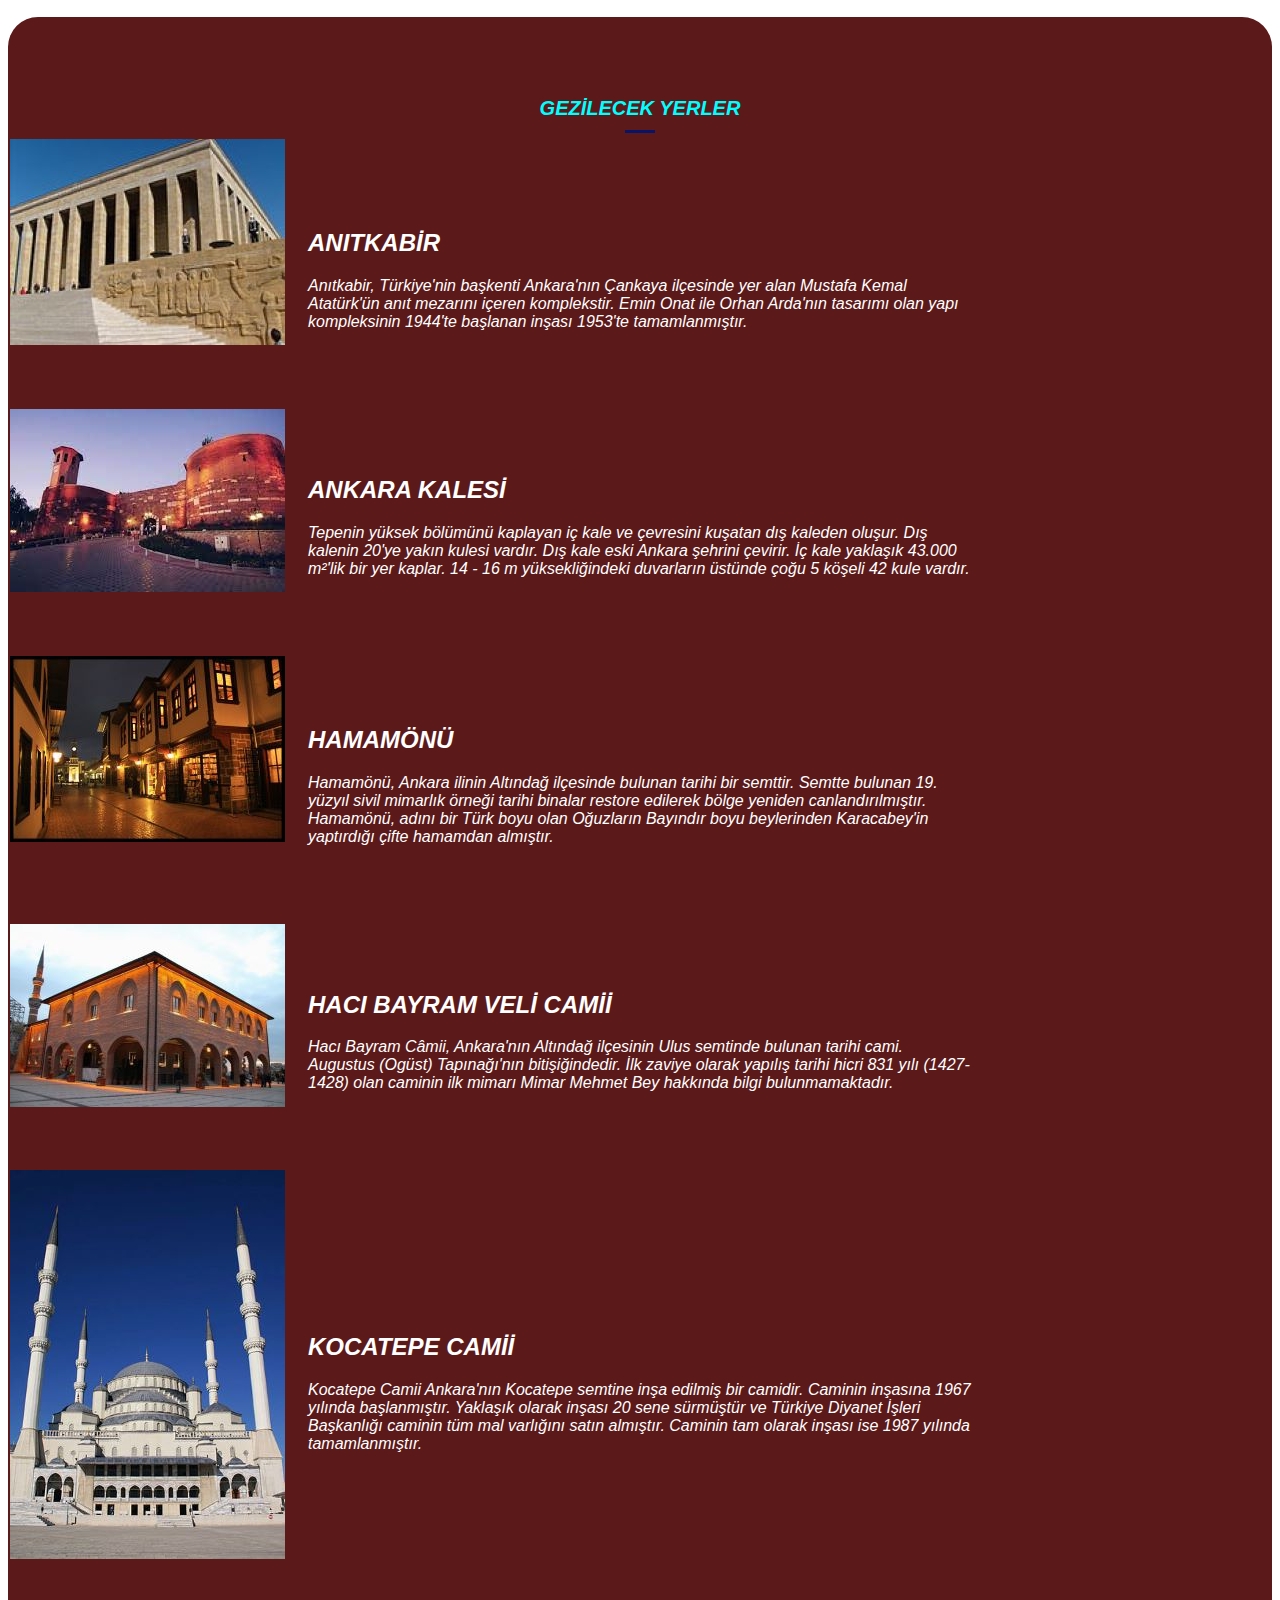
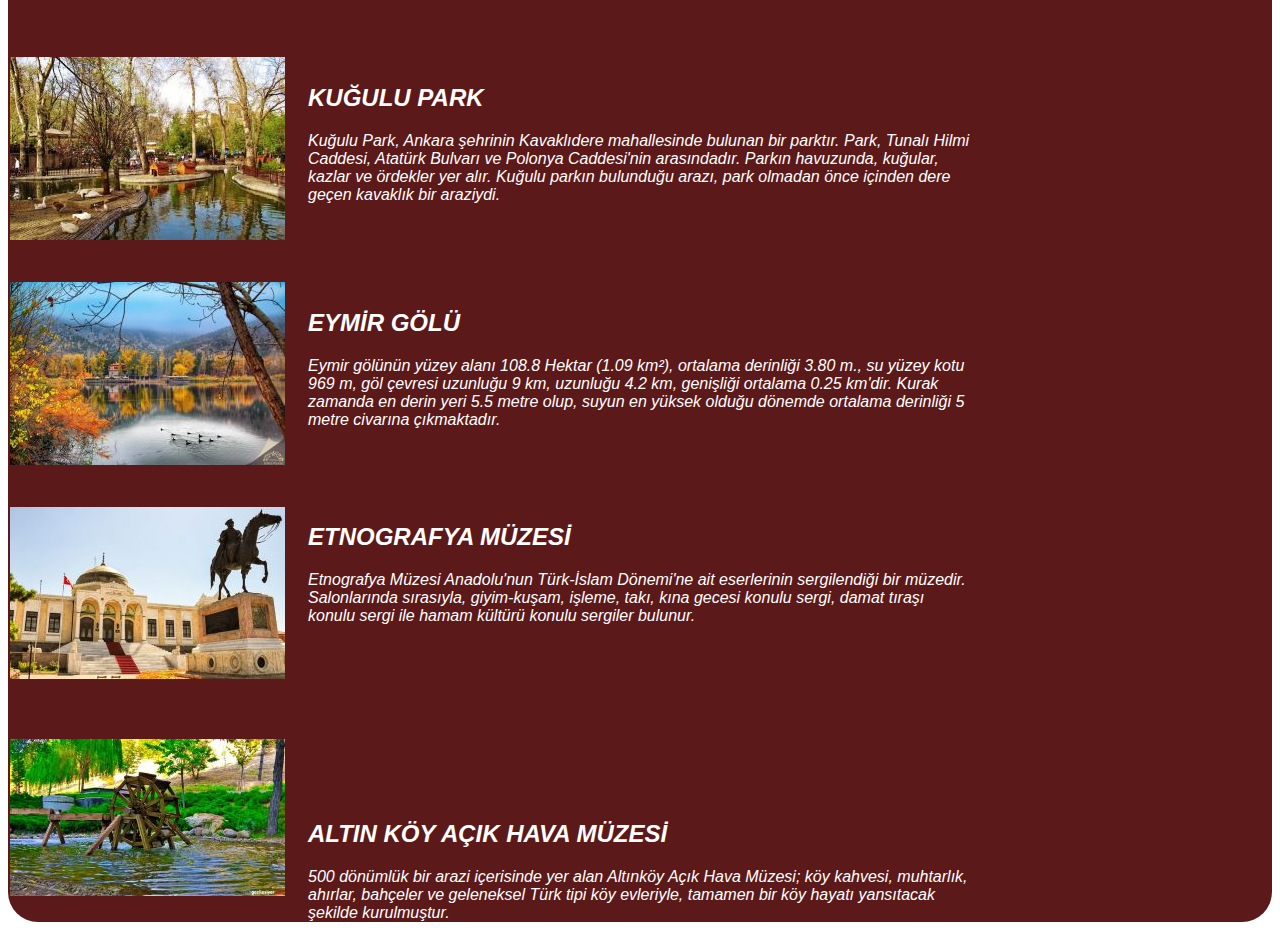
<file: gezilecek_yerler.html>
<!DOCTYPE html>
<html lang="en">
<head>
<meta charset="UTF-8">
<meta name="viewport" content="width-device-witdh, initial-scale=1.0">
<title>GEZİLECEK YERLER</title>
<link href="css/style.css" rel="stylesheet">
</head>
<body>
    <div class="gezilecek_yerler_container">
        <div class="gezilecek_yerler_title">
            <h2>GEZİLECEK YERLER</h2>
        </div>
        
    <div class="anıtkabir_resim">

<img src="anıtkabir.jpg" title="ANITKABİR"></div>
    
<div class="anıtkabir_metin">
<p>
    <h2>ANITKABİR</h2>
    Anıtkabir, Türkiye'nin başkenti Ankara'nın Çankaya ilçesinde yer alan Mustafa Kemal Atatürk'ün anıt mezarını içeren komplekstir. 
    Emin Onat ile Orhan Arda'nın tasarımı olan yapı kompleksinin 1944'te başlanan inşası 1953'te tamamlanmıştır.
</p>

<br><br><br><br>
</div>
<div class="ankarakalesi_resim">

    <img src="ankarakalesi.jpg" title="ANKARA KALESİ"></div>
        
    <div class="ankarakalesi_metin">
    <p>
        <h2>ANKARA KALESİ</h2>
         Tepenin yüksek bölümünü kaplayan iç kale ve çevresini kuşatan dış kaleden oluşur.
         Dış kalenin 20'ye yakın kulesi vardır. Dış kale eski Ankara şehrini çevirir. 
         İç kale yaklaşık 43.000 m²'lik bir yer kaplar.
         14 - 16 m yüksekliğindeki duvarların üstünde çoğu 5 köşeli 42 kule vardır.
    </p>
    </div>
    <br><br><br><br>
    <div class="hamamonu_resim">

        <img src="hamamönü.jpg" title="HAMAMONU"></div>
            
        <div class="hamamonu_metin">
        <p>
            <h2>HAMAMÖNÜ</h2>
            Hamamönü, Ankara ilinin Altındağ ilçesinde bulunan tarihi bir semttir.
            Semtte bulunan 19. yüzyıl sivil mimarlık örneği tarihi binalar restore edilerek bölge yeniden canlandırılmıştır.
            Hamamönü, adını bir Türk boyu olan Oğuzların Bayındır boyu beylerinden Karacabey'in yaptırdığı çifte hamamdan almıştır.
        </p>
        </div>
        <br><br><br><br>
        
        <div class="hacıbayramveli_resim">

            <img src="hacıbayramveli.jpg" title="HACI BAYRAM VELİ CAMİİ"></div>
                
            <div class="hacıbayramveli_metin">
            <p>
                <h2>HACI BAYRAM VELİ CAMİİ</h2>
                Hacı Bayram Câmii, Ankara'nın Altındağ ilçesinin Ulus semtinde bulunan tarihi cami.
                 Augustus (Ogüst) Tapınağı'nın bitişiğindedir.
                 İlk zaviye olarak yapılış tarihi hicri 831 yılı (1427-1428) olan caminin ilk mimarı Mimar Mehmet Bey hakkında bilgi bulunmamaktadır.
            </p>
        </div>
        <br><br><br><br>
        <div class="kocatepe_resim">

            <img src="kocatepecamii.jpg" title="KOCATEPE CAMİİ"></div>
                
            <div class="kocatepe_metin">
            <p>
                <h2>KOCATEPE CAMİİ</h2>
                Kocatepe Camii Ankara'nın Kocatepe semtine inşa edilmiş bir camidir.
                 Caminin inşasına 1967 yılında başlanmıştır.
                  Yaklaşık olarak inşası 20 sene sürmüştür ve Türkiye Diyanet İşleri Başkanlığı caminin tüm mal varlığını satın almıştır.
                 Caminin tam olarak inşası ise 1987 yılında tamamlanmıştır.
            </p>
            <br><br><br><br><br><br>
        </div>

       
        <br><br><br><br><br>
       <div class="kugulupark_resim">

        <img src="kugulupark.jpg" title="KUĞULU PARK"></div>
            
        <div class="kugulupark_metin">
        <p>
            <h2>KUĞULU PARK</h2>
            Kuğulu Park, Ankara şehrinin Kavaklıdere mahallesinde bulunan bir parktır.
             Park, Tunalı Hilmi Caddesi, Atatürk Bulvarı ve Polonya Caddesi'nin arasındadır.
              Parkın havuzunda, kuğular, kazlar ve ördekler yer alır.
             Kuğulu parkın bulunduğu arazı, park olmadan önce içinden dere geçen kavaklık bir araziydi.
        </p>
    </div>
    <br><br><br><br>
    <div class="eymir_resim">

        <img src="eymir.jpg" title="EYMİR GÖLÜ"></div>
            
        <div class="eymir_metin">
        <p>
            <h2>EYMİR GÖLÜ</h2>
            Eymir gölünün yüzey alanı 108.8 Hektar (1.09 km²), ortalama derinliği 3.80 m.,
             su yüzey kotu 969 m, göl çevresi uzunluğu 9 km, uzunluğu 4.2 km, genişliği ortalama 0.25 km'dir.
             Kurak zamanda en derin yeri 5.5 metre olup, suyun en yüksek olduğu dönemde ortalama derinliği 5 metre civarına çıkmaktadır.
        </p>
    </div>
    <br><br><br><br>
    
    <div class="etnografya_resim">

        <img src="etnografya.jpg" title="ETNOGRAFYA MÜZESİ"></div>
            
        <div class="etnografya_metin">
        <p>
            <h2>ETNOGRAFYA MÜZESİ</h2>
            Etnografya Müzesi Anadolu'nun Türk-İslam Dönemi'ne ait eserlerinin sergilendiği bir müzedir.
             Salonlarında sırasıyla, giyim-kuşam, işleme, takı, kına gecesi konulu sergi, damat tıraşı konulu sergi ile hamam kültürü konulu sergiler bulunur.
        </p>
    </div>
    <br><br><br><br><br><br>
    
    <div class="altınköy_resim">

        <img src="altınkoy.jpg" title="ALTIN KÖY AÇIK HAVA MÜZESİ"></div>
            
        <div class="altınköy_metin">
        <p>
            <h2>ALTIN KÖY AÇIK HAVA MÜZESİ</h2>
            500 dönümlük bir arazi içerisinde yer alan Altınköy Açık Hava Müzesi; köy kahvesi, muhtarlık, ahırlar,
             bahçeler ve geleneksel Türk tipi köy evleriyle, tamamen bir köy hayatı yansıtacak şekilde kurulmuştur.
        </p>
</body>
</html>
</file>
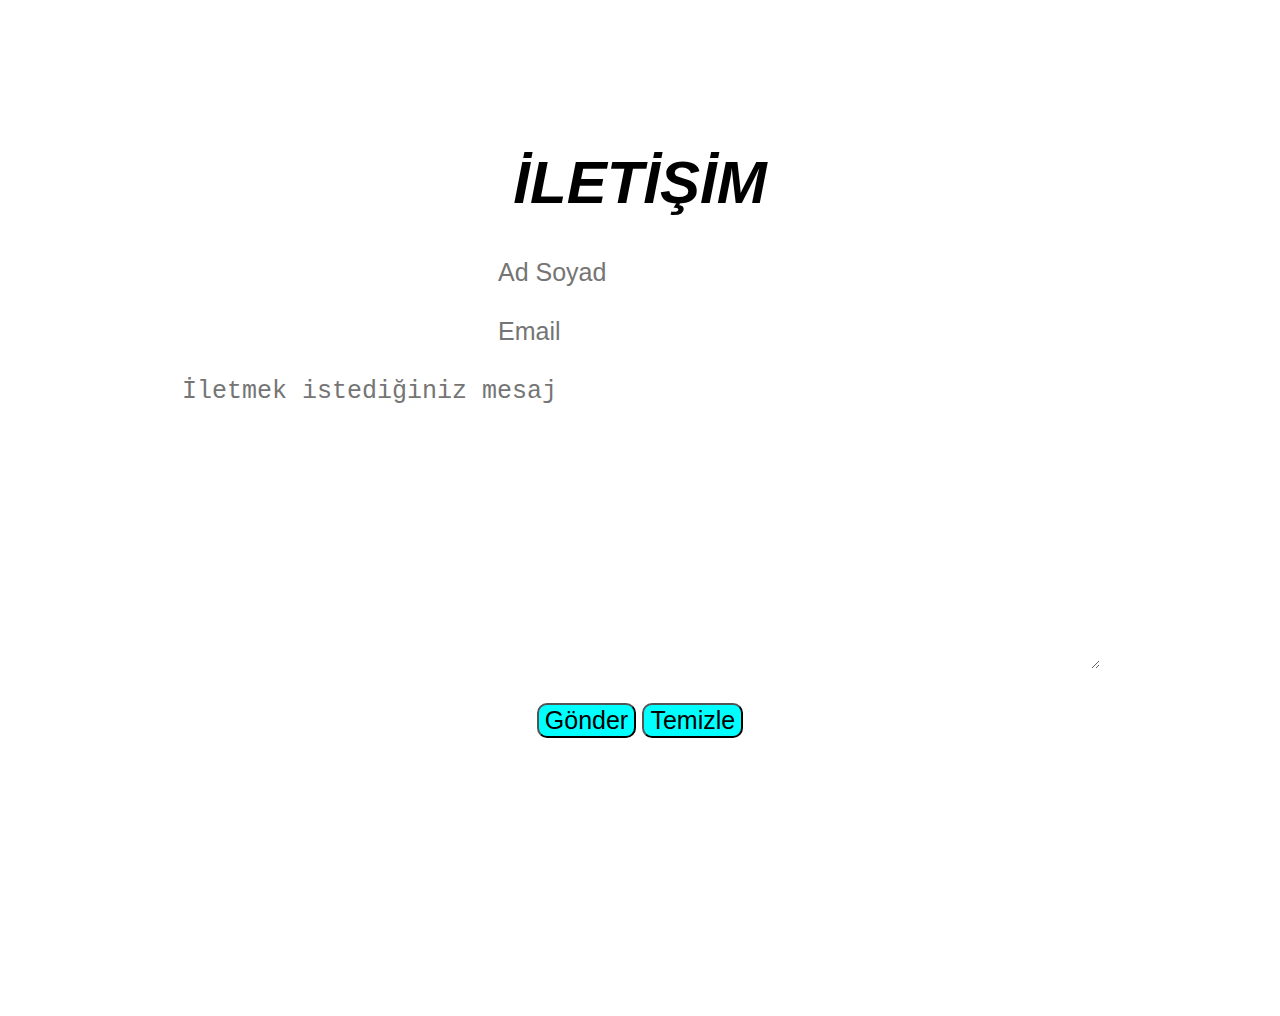
<file: iletişim.html>
<!DOCTYPE html>
<html lang="en">
<head>
    <meta charset="UTF-8">
    <meta name="viewport" content="width=device-width, initial-scale=1.0">
    <title>İLETİŞİM SAYFASI</title>
    <link rel="stylesheet" href="css/style.css">
</head>
<body>
<div class="form">
<form action="iletişim.php" method="POST">
<h1>İLETİŞİM</h1>
<input type="text" name="Ad_Soyad" id="text" placeholder="Ad Soyad"><br><br>
<input type="email" name="email" id="email" placeholder="Email"> <br><br>
<textarea name="message" id="message" cols="60" rows="10" placeholder="İletmek istediğiniz mesaj"></textarea><br><br>
<button type="submit">Gönder</button>
<button type="reset">Temizle</button>
 </form>
</div>
</body>
</html>
</file>
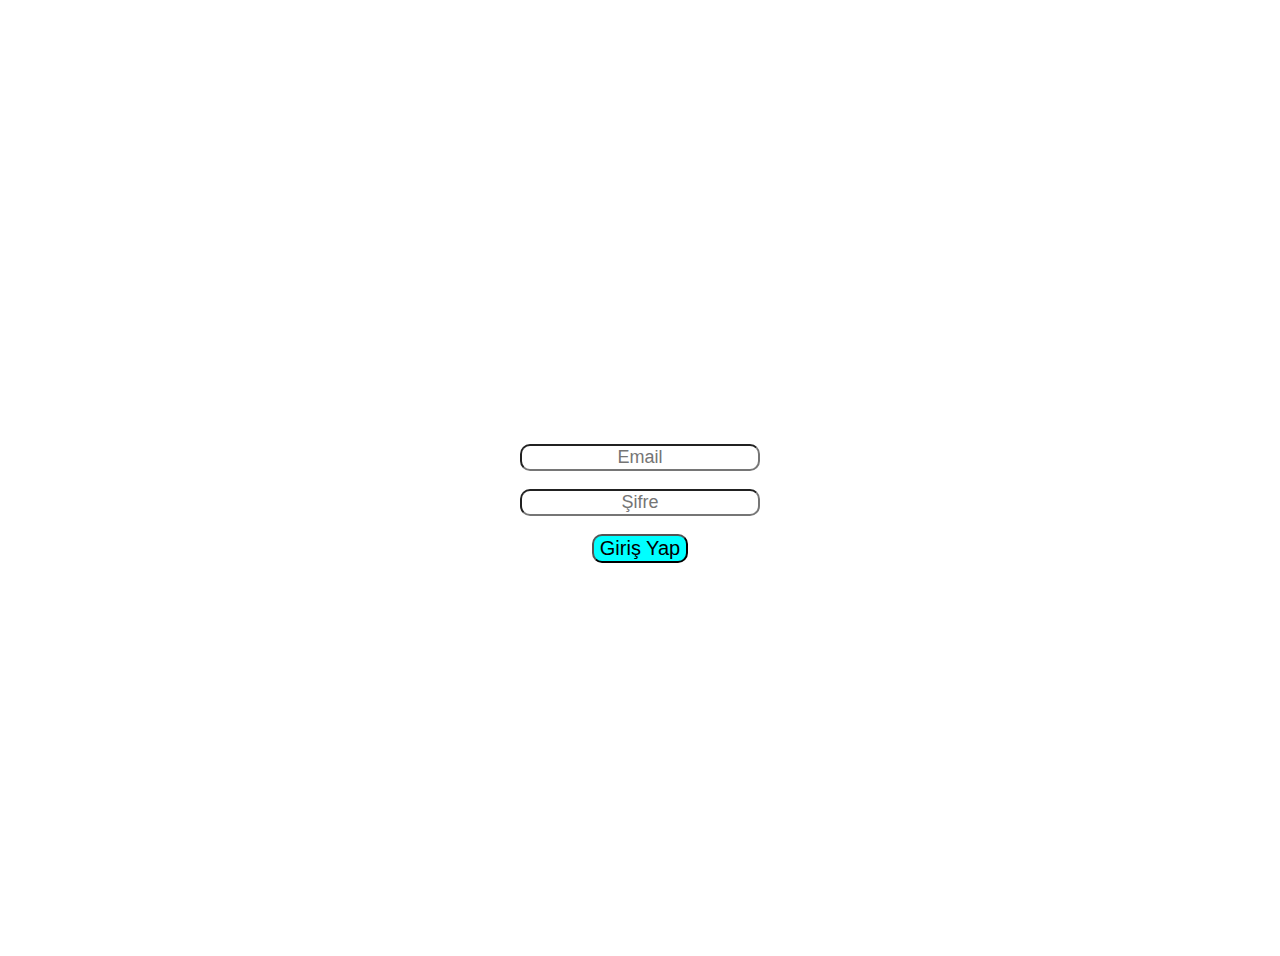
<file: login.html>
<!DOCTYPE html>
<html>
<head>
<meta charset="UTF-8">
<title>GİRİŞ SAYFASI</title>
<link href="css/login.css" type="text/css" rel="stylesheet">
</head>
<body>
<form action="" method="post">
<div class="form">
<label> Lütfen Giriş Yapın</label><br><br>
<input type="email"  name=" username" placeholder="Email" required><br><br>
<input type="password"  name="sifre" placeholder="Şifre" required><br><br>
<button type="submit">Giriş Yap</button>
</div>
</form>
</body>
</html>
</file>
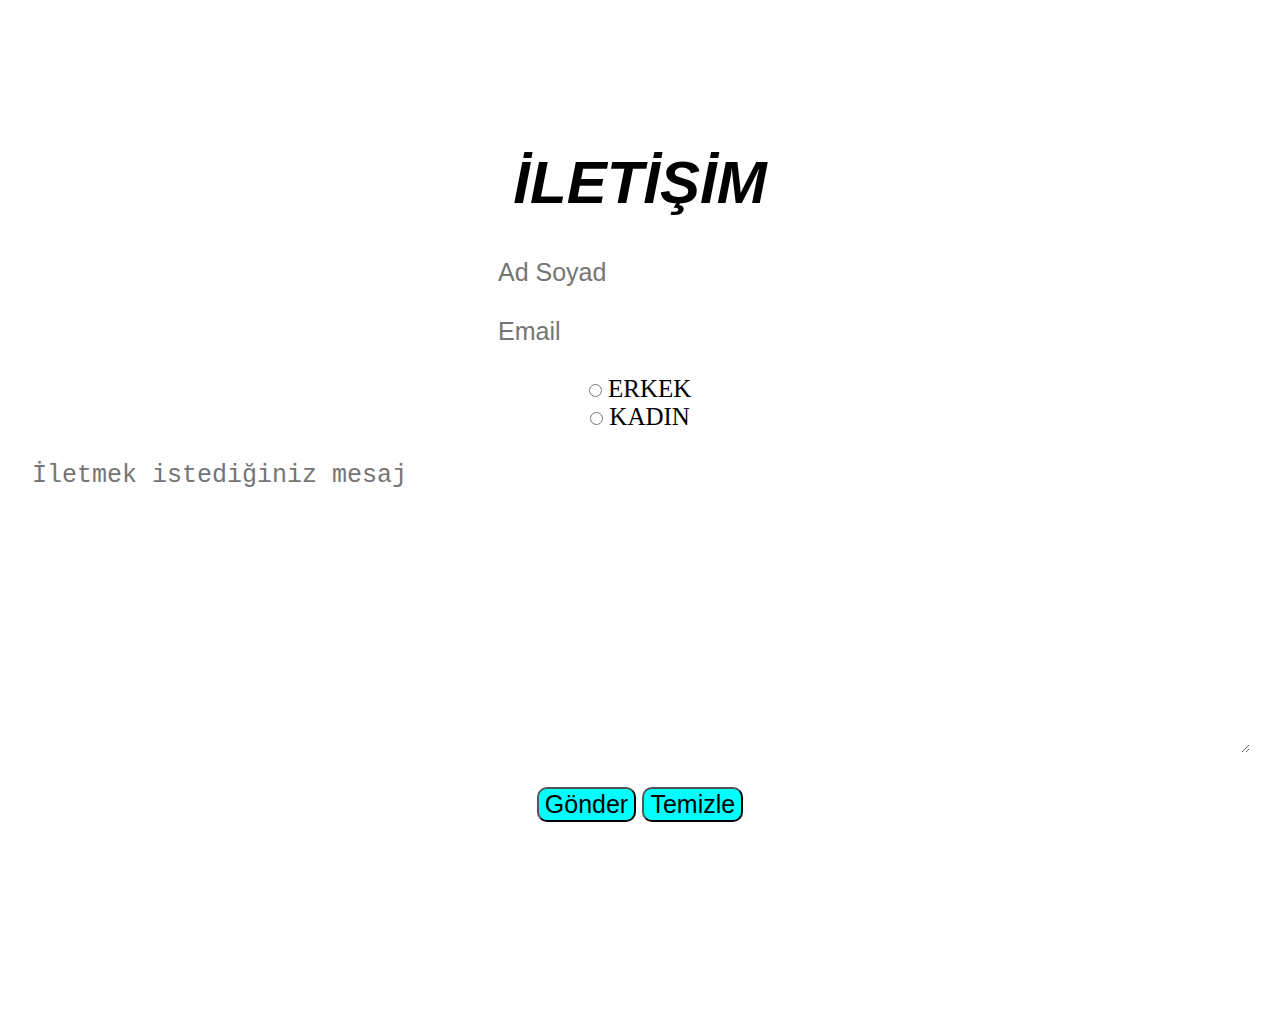
<file: css/iletişim.html>
<!DOCTYPE html>
<html lang="en">
<head>
    <meta charset="UTF-8">
    <meta name="viewport" content="width=device-width, initial-scale=1.0">
    <title>İLETİŞİM SAYFASI</title>
    <link rel="stylesheet" href="style.css">
    
</head>
<body>
<div class="form">
<form action="">
<h1>İLETİŞİM</h1>
<input type="text" name="text" id="text" placeholder="Ad Soyad"><br><br>
 <input type="email" name="email" id="email" placeholder="Email"> <br><br>                    
<input type="radio" name="secim1"> ERKEK <br>
<input type="radio" name="secim1"> KADIN <br><br>
<textarea name="message" id="message" cols="80"    rows="10" placeholder="İletmek istediğiniz mesaj"></textarea><br><br>
<button type="submit">Gönder</button>
<button type="reset">Temizle</button>
 </form>
</div>
</body>
</html>
</file>
<file: css/login.css>
.form
{
    text-align: center;
    background: url(https://www.fotografindir.net/wp-content/uploads/2020/09/ankara-fotograflari-kocatepe-camisi.jpg) no-repeat; width: 100%;height: 60vh;
    background-size: cover;    
    padding-top: 400px;
    border-radius: 80px;
 
    
    
}
.form input
{
    
    text-align: center;
    padding: auto;
    margin: auto;
    border-radius: 10px;
    font-size: 18px;
    font-family: sans-serif;
    font-style: normal;
    background-color:white;
}
.form label
{
    text-align: center;
    padding: auto;
    margin: auto;
    border-radius: 5px;
    font-size: 15px;
    font-family: sans-serif;
    font-style: oblique;
    color: white;

}
.form button
{
    text-align: center;
    padding: auto;
    margin: auto;
    border-radius: 10px;
    font-size: 20px;
    font-family: sans-serif;
    font-style: inherit;
    background-color: aqua;
    color: black;
}
</file>
<file: css/style.css>
@import "https://cdnjs.cloudflare.com/ajax/libs/font-awesome/6.1.1/css/all.min.css";




.header .container
{
    background: url(https://i.ytimg.com/vi/EjXt157iszk/maxresdefault.jpg);
    height: 100vh;
    background-size: 100% 100%;
}

.container .navbar
{
    width:100%;
    height:80px;
    background:rgb(81, 47, 173);
}
.header_logo
{
    float: left;
    margin-left: 20px;
    margin-top: -10px;
    font-size: 30px;
    font-style: italic;
    color: rgb(165, 151, 42);
    border-radius: 5px;
}
.navbar ul{
    float: right;
    margin-right: 20px;
}
.navbar ul li{
    list-style: none;
    display: inline-block;
    margin: 0 6px;
    line-height: 60px;
}
.navbar ul li a
{
    color:rgb(240, 240, 240);
    text-decoration: none;
    font-size: 20px;
    padding: 7px 12px;
    font-family: Tahoma;
}
.navbar ul li a.active,
.navbar ul li a:hover
{
background:rgb(255, 81, 0);
border-radius: 3px;
}
.hakkında
{
    margin-bottom: 200px;
    
}
.hakkında_title
{
    margin-bottom: 60px 0;

}
.hakkında_title h2
{
    width: 100%;
    text-align: center;
    margin: 10 auto;
    color: darkblue;
    font-size: 30px;
    font-weight: 600;
}
.hakkında_title h2::after
{
    content: "";
    width: 30px;
    height: 3px;
    background-color: yellow;
    margin:  0 auto;
    display: block;
    margin-top: 10px;

}
 .hakkında-content
{
background-color:rgb(7, 7, 69);
padding-bottom: 130px;
}
.hakkında-resim
{
    padding-left: 20px;
    margin-top: -50px;
    size: auto;
}
.hakkında_metin
{
    color: rgb(203, 203, 25);
    font-size: medium;
    font-style: oblique;
    font-family: sans-serif;
    margin-left: 360px;
    margin-right: 400px;
    margin-top: -250px;
    border: 2px;
    border-radius: 10px;
}
.şehrim
{
    background-color: rgb(17, 17, 77);
}
.şehrim_title
{
    margin-bottom: 60px 0;

}
.şehrim_title h2
{
    width: 100%;
    text-align: center;
    margin: 10 auto;
    color: rgb(199, 199, 199);
    font-size: 30px;
    font-weight: 600;
}
.şehrim_title h2::after
{
    content: "";
    width: 30px;
    height: 3px;
    background-color: yellow;
    margin:  0 auto;
    display: block;
    margin-top: 10px;

}
.slider-container
{
    width: 45%;
    margin: auto;
   overflow: hidden;
   position: relative;
   
}
.carousel_slide
{
    display: flex;
    width: 100%;
    height: 500px;
    color:white;
    
}
#backbtn
{
    position: absolute;
    top: 50%;
    left: 5%;
    z-index: 10;
    font-size: 35px;
    color: rgb(196, 196, 196);
    cursor: pointer;

}
#nextbtn
{
    position: absolute;
    top: 50%;
    right: 5%;
    z-index: 10;
    font-size: 35px;
    color: rgb(196, 196, 196);
    cursor: pointer;
}
.gezilecek_yerler_container
{
    margin-bottom: auto;
 background-color:rgb(92, 25, 25);
 border-radius: 30px;
 

}
.gezilecek_yerler_title h2
{
    text-align: center;
    padding-top: 80px;
    font-family: sans-serif;
    font-size: 20px;
    font-style: italic;
    text-decoration: solid;
    color: aqua;
}
.gezilecek_yerler_title h2::after
{
    content: "";
    width: 30px;
    height: 3px;
    background-color: rgb(7, 20, 104);
    margin:  0 auto;
    display: block;
    margin-top: 10px;
}
.anıtkabir_metin  
{

    color: rgb(255, 255, 255);
    font-size: medium;
    font-style: oblique;
    font-family: sans-serif;
    margin-left: 300px;
    margin-right: 300px;
    margin-top: -140px;
    
}
.anıtkabir_resim
{
    
    padding-left: 2px;
    margin-top: -10px;
    size: auto;
    border-radius: 30px;
}
.ankarakalesi_metin  
{

    color: rgb(255, 255, 255);
    font-size: medium;
    font-style: oblique;
    font-family: sans-serif;
    margin-left: 300px;
    margin-right: 300px;
    margin-top: -140px;
    
}
.ankarakalesi_resim
{
   
    padding-left: 2px;
    margin-top: -10px;
    size: auto;
}
.hamamonu_metin  
{

    color: rgb(255, 255, 255);
    font-size: medium;
    font-style: oblique;
    font-family: sans-serif;
    margin-left: 300px;
    margin-right: 300px;
    margin-top: -140px;
    
}
.hamamonu_resim
{
    
    padding-left: 2px;
    margin-top: -10px;
    size: auto;
}
.meclis_metin  
{

    color: rgb(255, 255, 255);
    font-size: medium;
    font-style: oblique;
    font-family: sans-serif;
    margin-left: 300px;
    margin-right: 300px;
    margin-top: -140px;
    
}
.meclis_resim
{
    
    padding-left: 2px;
    margin-top: -10px;
    size: auto;
}
.hacıbayramveli_metin  
{

    color: rgb(255, 255, 255);
    font-size: medium;
    font-style: oblique;
    font-family: sans-serif;
    margin-left: 300px;
    margin-right: 300px;
    margin-top: -140px;
    
}
.hacıbayramveli_resim
{
    
    padding-left: 2px;
    margin-top: -10px;
    size: auto;
}
.kocatepe_metin  
{

    color: rgb(255, 255, 255);
    font-size: medium;
    font-style: oblique;
    font-family: sans-serif;
    margin-left: 300px;
    margin-right: 300px;
    margin-top: -250px;
    
}
.kocatepe_resim
{
    
    padding-left: 2px;
    margin-top: -10px;
    size: auto;
}

.kugulupark_metin  
{

    color: rgb(255, 255, 255);
    font-size: medium;
    font-style: oblique;
    font-family: sans-serif;
    margin-left: 300px;
    margin-right: 300px;
    margin-top: -180px;
    
}
.kugulupark_resim
{
    
    padding-left: 2px;
    margin-top: -10px;
    size: auto;
}
.eymir_metin  
{

    color: rgb(255, 255, 255);
    font-size: medium;
    font-style: oblique;
    font-family: sans-serif;
    margin-left: 300px;
    margin-right: 300px;
    margin-top: -180px;
    
}
.eymir_resim
{
   
    padding-left: 2px;
    margin-top: -10px;
    size: auto;
}
.segmenler_metin  
{

    color: rgb(255, 255, 255);
    font-size: medium;
    font-style: oblique;
    font-family: sans-serif;
    margin-left: 300px;
    margin-right: 300px;
    margin-top: -180px;
    
}
.segmenler_resim
{
    
    padding-left: 2px;
    margin-top: -10px;
    size: auto;
}
.etnografya_metin  
{

    color: rgb(255, 255, 255);
    font-size: medium;
    font-style: oblique;
    font-family: sans-serif;
    margin-left: 300px;
    margin-right: 300px;
    margin-top: -180px;
    
}
.etnografya_resim
{
    
    padding-left: 2px;
    margin-top: -10px;
    size: auto;
}
.anadolu_medeniyetler_metin  
{

    color: rgb(255, 255, 255);
    font-size: medium;
    font-style: oblique;
    font-family: sans-serif;
    margin-left: 300px;
    margin-right: 300px;
    margin-top: -180px;
    
}
.anadolu_medeniyetler_resim
{
    
    padding-left: 2px;
    margin-top: -10px;
    size: auto;
}
.altınköy_metin  
{

    color: rgb(255, 255, 255);
    font-size: medium;
    font-style: oblique;
    font-family: sans-serif;
    margin-left: 300px;
    margin-right: 300px;
    margin-top: -100px;
    
}
.altınköy_resim
{
    
    padding-left: 2px;
    margin-top: -10px;
    size: auto;
}
.yöresel_lezzetler_container
{
    margin-bottom: auto;
 background-color:rgb(89, 23, 23);
border-radius: 25px;
}
.yöresel_lezzetler_title h2
{
    text-align: center;
    padding-top: 80px;
    font-family: sans-serif;
    font-size: 20px;
    font-style: italic;
    text-decoration: solid;
    color: aqua;
    
}
.yöresel_lezzetler_title h2::after
{
    content: "";
    width: 30px;
    height: 3px;
    background-color: rgb(7, 20, 104);
    margin:  0 auto;
    display: block;
    margin-top: 10px;
}
.ankarasimidi_metin  
{

    color: rgb(255, 255, 255);
    font-size: medium;
    font-style: oblique;
    font-family: sans-serif;
    margin-left: 300px;
    margin-right: 300px;
    margin-top: -180px;
    
}
.ankarasimidi_resim
{
    
    padding-left: 2px;
    margin-top: -10px;
    size: auto;
}
.çubuk_tursusu_metin  
{

    color: rgb(255, 255, 255);
    font-size: medium;
    font-style: oblique;
    font-family: sans-serif;
    margin-left: 300px;
    margin-right: 300px;
    margin-top: -180px;
    
}
.çubuk_tursusu_resim
{
    
    padding-left: 2px;
    margin-top: -10px;
    size: auto;
}
.kurukofte_metin  
{

    color: rgb(255, 255, 255);
    font-size: medium;
    font-style: oblique;
    font-family: sans-serif;
    margin-left: 300px;
    margin-right: 300px;
    margin-top: -180px;
    
}
.kurukofte_resim
{
    
    padding-left: 2px;
    margin-top: -10px;
    size: auto;
}
.beypazarı_metin  
{

    color: rgb(255, 255, 255);
    font-size: medium;
    font-style: oblique;
    font-family: sans-serif;
    margin-left: 300px;
    margin-right: 300px;
    margin-top: -180px;
    
}
.beypazarı_resim
{
    
    padding-left: 2px;
    margin-top: -10px;
    size: auto;
}
.bazlama_metin  
{

    color: rgb(255, 255, 255);
    font-size: medium;
    font-style: oblique;
    font-family: sans-serif;
    margin-left: 300px;
    margin-right: 300px;
    margin-top: -100px;
    
}
.bazlama_resim
{
   
    padding-left: 2px;
    margin-top: -10px;
    size: auto;
}
.tarihçe
{
    text-align: center;
    font-family: sans-serif;
    color: yellow;
    font-size: 20px;
    font-style: italic;
}
.ankaragucu_miras
{
    background-color: darkblue;

}
.ankaragücü_resim
{
    
    padding-left: 2px;
    margin-top: -10px;
    size: auto;
}
.ankaragucu_metin 
{
    color: rgb(204, 221, 20);
    font-size: medium;
    font-style: oblique;
    font-family: sans-serif;
    margin-left: 370px;
    margin-right: 360px;
    margin-top: -330px;
}
.ankaragucuresim2
{
    padding-right: 2px;
    padding-left: 1150px;
    margin-top: -20px;
}
.ankaragucu3_resim
{
    padding-left: 2px;
    margin-top: -70px;
    size: auto;
}
.miras_title h2
{
    color: yellow;
    text-align: center;
    padding-top: 80px;
    font-family: sans-serif;
    font-size: 20px;
    font-style: italic;
    text-decoration: solid;
}
.miras_title h2::after
{
    content: "";
    width: 30px;
    height: 3px;
    background-color: rgb(12, 12, 217);
    margin:  0 auto;
    display: block;
    margin-top: 10px;
}
.genclerbirligi_resim
{
    
    padding-left: 2px;
    margin-top: -10px;
    size: auto;
}
.genclerbirligi_metin 
{
    color: rgb(221, 20, 20);
    font-size: medium;
    font-style: oblique;
    font-family: sans-serif;
    margin-left: 370px;
    margin-right: 360px;
    margin-top: -330px;
}
.genclerbirligiresim2
{
    padding-right: 2px;
    padding-left: 1150px;
    margin-top: -20px;
    border-radius: 30px;
}
.genclerbirligi3_resim
{
    padding-left: 2px;
    margin-top: -70px;
    size: auto;
}
.miras1_title h2
{
    color: rgb(255, 255, 255);
    text-align: center;
    padding-top: 80px;
    font-family: sans-serif;
    font-size: 20px;
    font-style: italic;
    text-decoration: solid;
}
.miras1_title h2::after
{
    content: "";
    width: 30px;
    height: 3px;
    background-color: rgb(170, 24, 24);
    margin:  0 auto;
    display: block;
    margin-top: 10px;
}
.genclerbirliği_miras
{
    background-color: rgb(0, 0, 0);
}
.movies
{
    width: 100%;
    display: flex;
    flex-wrap: wrap;
}
.movies li
{
    flex: 1;
    display: flex;
    flex-direction: column;
    align-items: center;
    list-style: none;
    margin: 10px;
    padding: 15px;
    border-radius: 12px;
    text-align: center;
    background:rgb(0, 0, 0);
}
.movies li img
{
    max-width: 300px;
    border-radius: 12px;
}
.movies li h2
{
    color: white;
    font-size: 1.8em;
    padding: 15px 10px 0;
    margin-top: auto;
    font-family: sans-serif;
}
.ilgi_alanlarım_title h2
{
    width: 100%;
    text-align: center;
    margin: 10 auto;
    color: darkblue;
    font-size: 30px;
    font-weight: 600;
}
.ilgi_alanlarım_title h2::after
{
    content: "";
    width: 30px;
    height: 3px;
    background-color: yellow;
    margin:  0 auto;
    display: block;
    margin-top: 10px;

}
.form
{
    text-align: center;
    background-image:  url(https://i.pinimg.com/originals/96/04/bc/9604bccc71d209040a4af70d88432459.jpg) no-repeat; width: 100%;height: 100vh;
    background-size: cover;    
    padding-top: 100px;
    border-radius: 50px;
    font-size: 25px;
}
.form h1
{
    text-align: center;
    color: black;
    font-family: sans-serif;
    font-style: italic;
    font-size: 60px;
}
.form input 
{
    
    padding-left: 40px;
margin: auto;

    border-radius: 10px;
    font-size: 25px;
    font-family: sans-serif;
    font-style: normal;
    background-color:white; 
    border: 8px;
    border:aqua
}
.form textarea
{
padding:auto;
margin:auto;
font-size: 25px;
background-color: transparent;
border: 5px;
border:white;
color:white;
}
.form button
{
    font-size: 25px;
    border-radius: 10px;
    margin: auto;
    padding: auto;
    background-color: aqua;
    color:black
}
</file>
